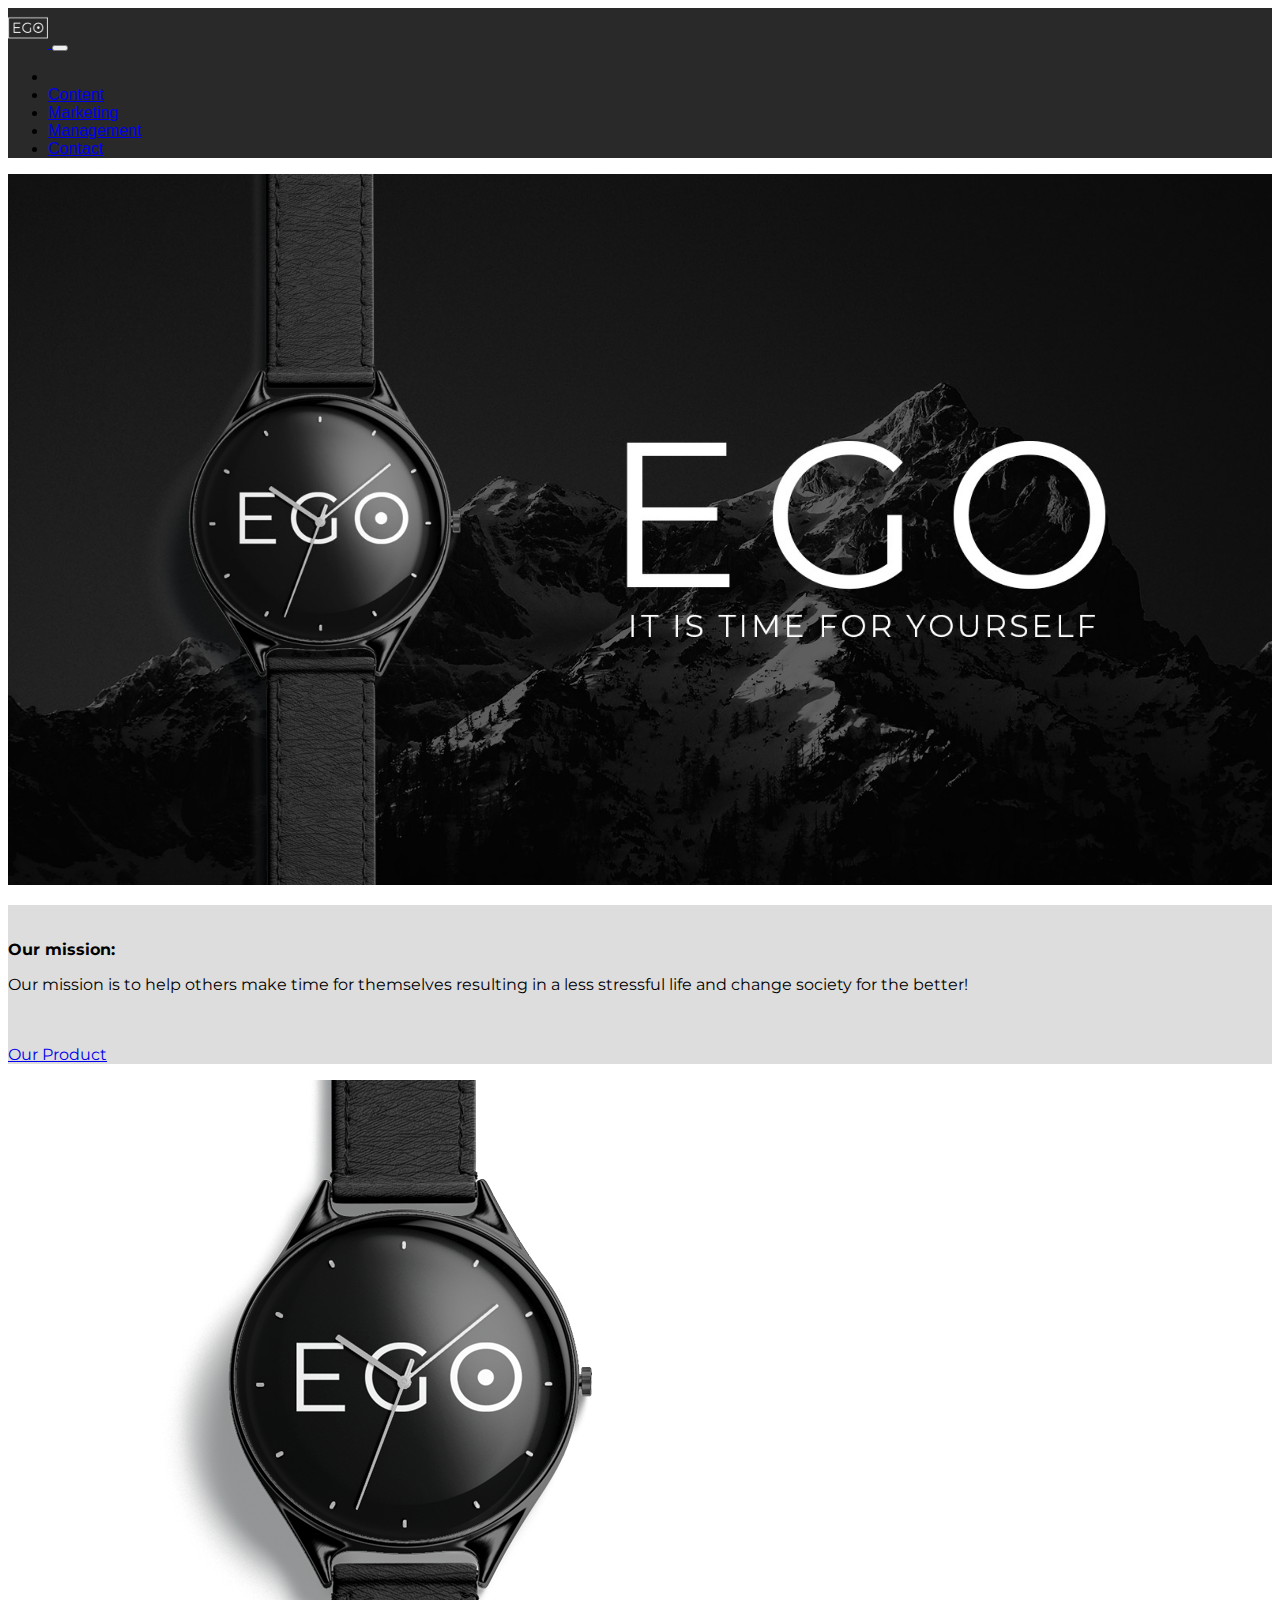
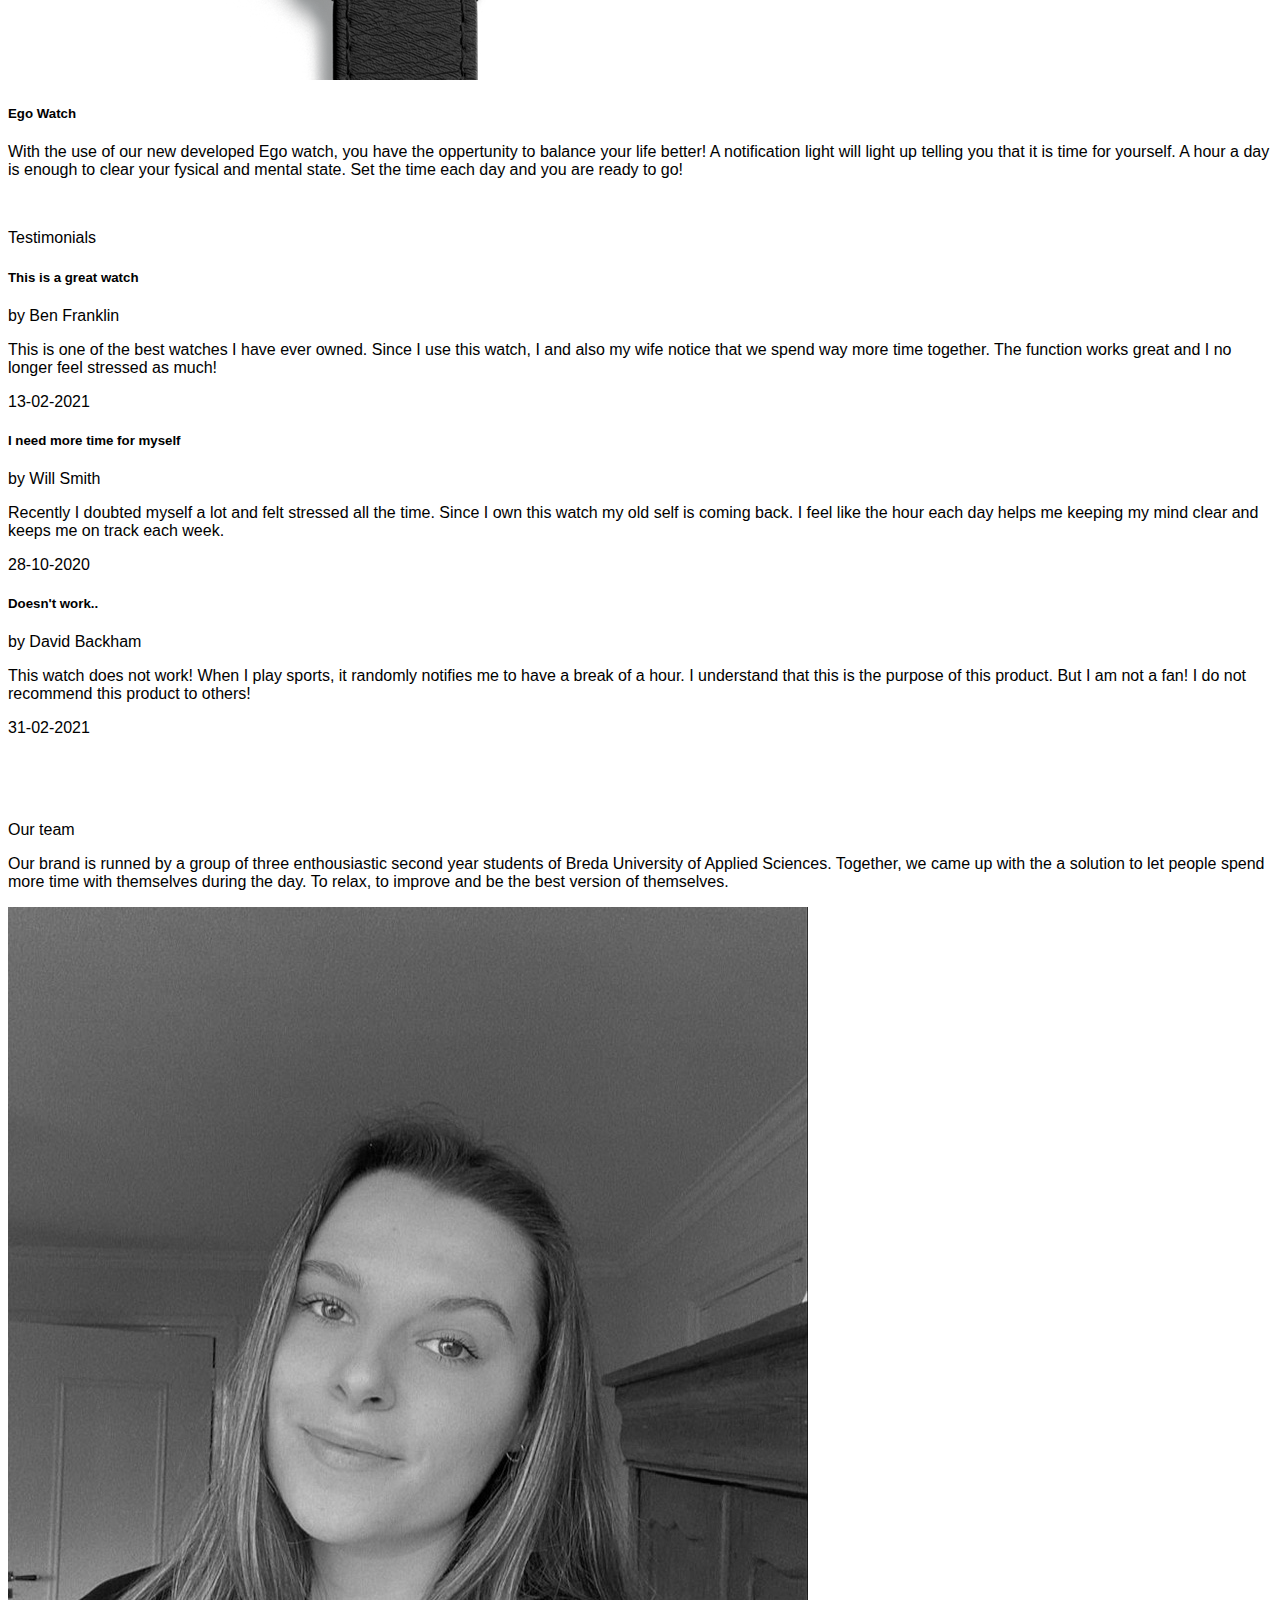
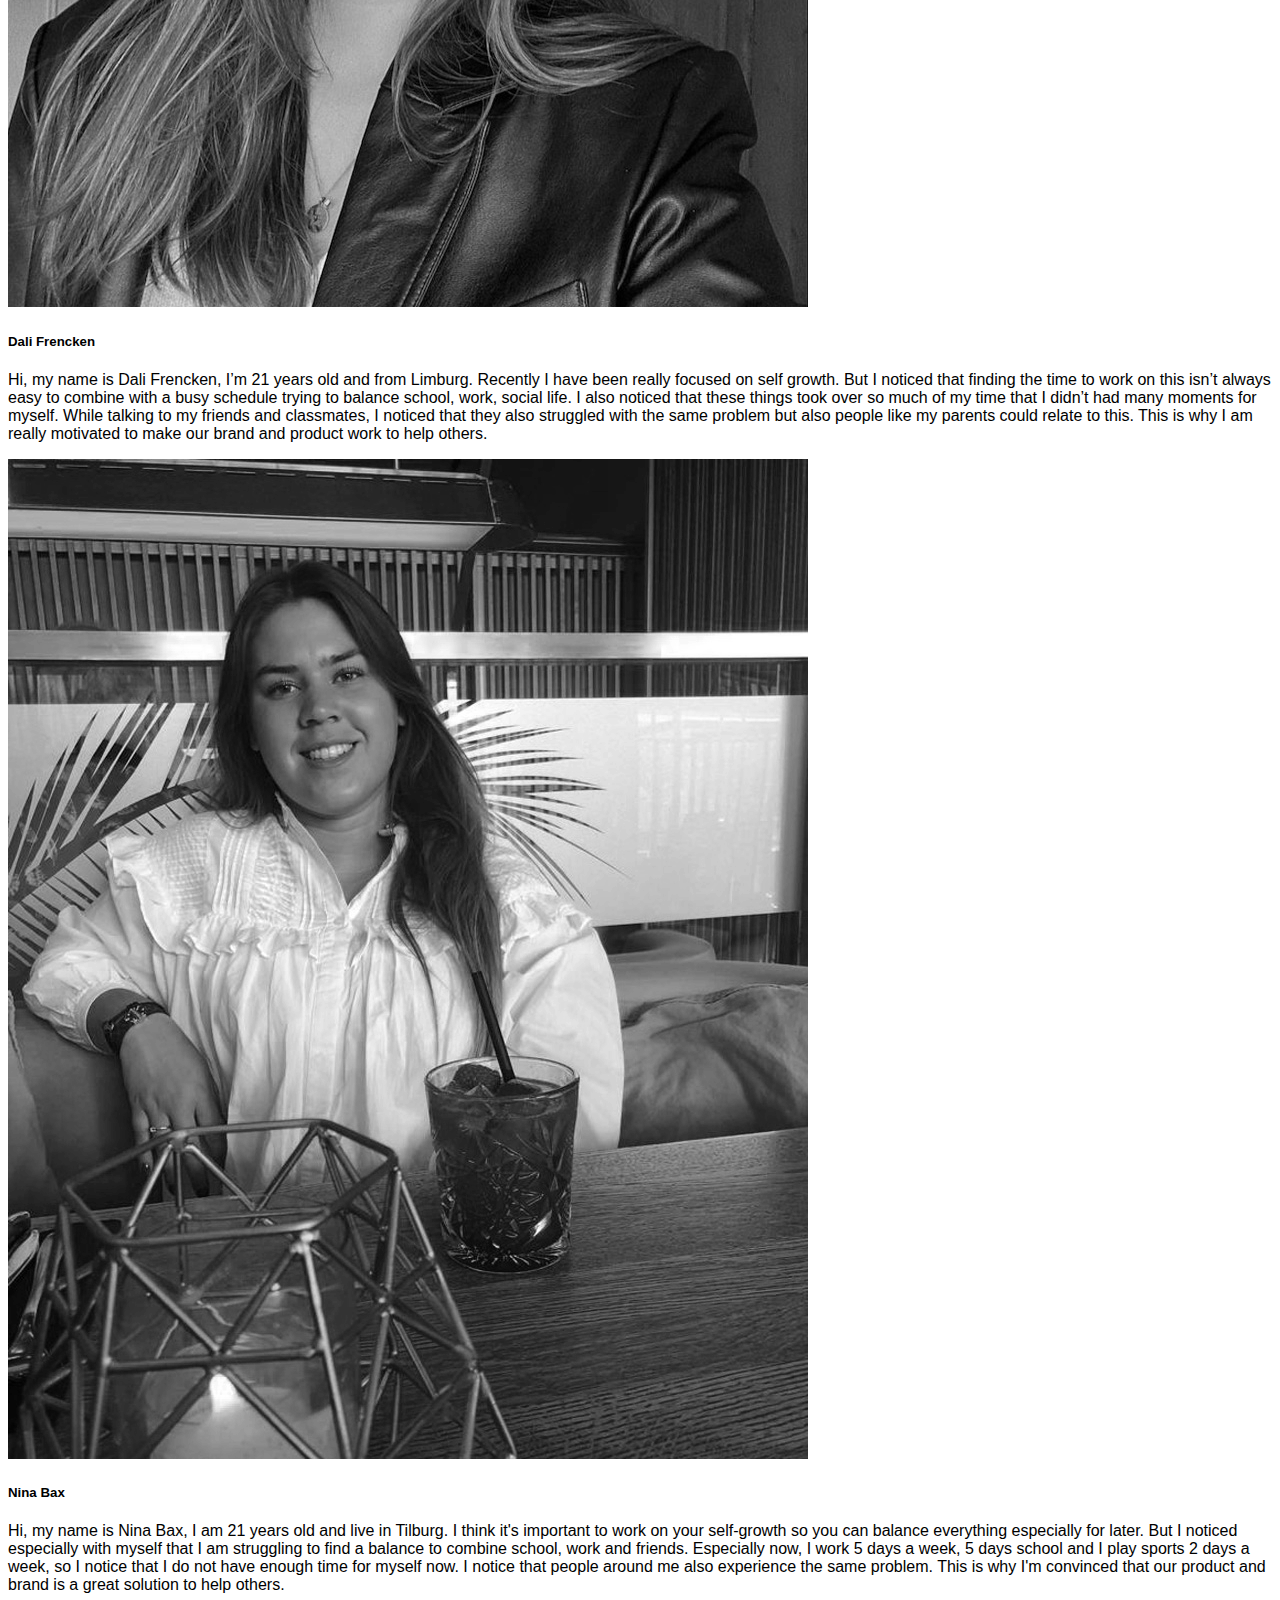
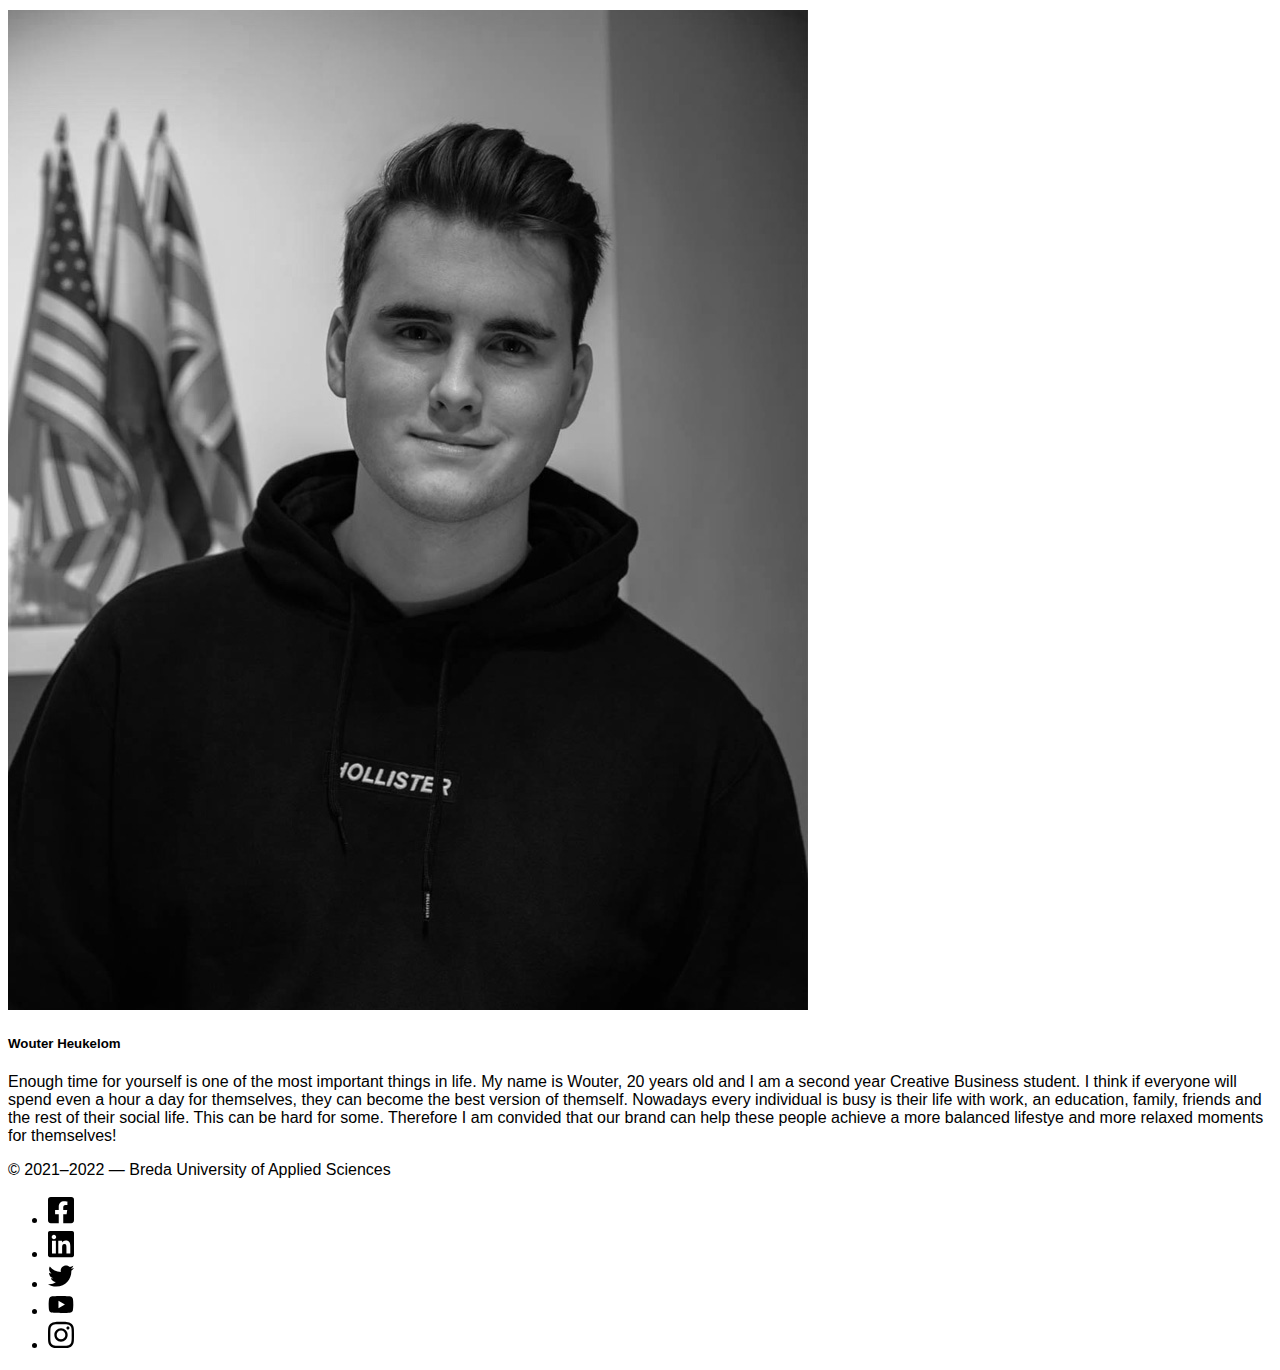
<file: index.html>
<!doctype html>
<html lang="en">
  <head>
    <meta charset="utf-8">
    <meta name="viewport" content="width=device-width, initial-scale=1">

    <!-- Bootstrap CSS -->
    <link href="https://cdn.jsdelivr.net/npm/bootstrap@5.1.1/dist/css/bootstrap.min.css" rel="stylesheet" integrity="sha384-F3w7mX95PdgyTmZZMECAngseQB83DfGTowi0iMjiWaeVhAn4FJkqJByhZMI3AhiU" crossorigin="anonymous">

    <!-- Own Styles -->
    <link rel="stylesheet" href="css/styles.css">

    <!-- Bootstrap Javascript -->
    <script src="https://cdn.jsdelivr.net/npm/bootstrap@5.1.1/dist/js/bootstrap.bundle.min.js" integrity="sha384-/bQdsTh/da6pkI1MST/rWKFNjaCP5gBSY4sEBT38Q/9RBh9AH40zEOg7Hlq2THRZ" crossorigin="anonymous"></script>

    <title>Bootstrap Base Template</title>
  </head>
  <body>

  <!-- Navigation bar, adapted from https://getbootstrap.com/docs/5.1/components/navbar/ -->
    <nav class="navbar navbar-expand-lg navbar-light">
      <div class="container-fluid">
        <a class="navbar-brand" href="#">
          <img src="images/logo-white.png" width="40" alt="Ego">
        </a>
        <button class="navbar-toggler" type="button" data-bs-toggle="collapse" data-bs-target="#navbarSupportedContent" aria-controls="navbarSupportedContent" aria-expanded="false" aria-label="Toggle navigation">
          <span class="navbar-toggler-icon"></span>
        </button>
        <div class="collapse navbar-collapse" id="navbarSupportedContent">
          <ul class="navbar-nav m-auto mb-2 mb-lg-0">
            <li class="nav-item"> </li>
            <li class="nav-item">
              <a class="nav-link text-white" href="content.html">Content</a>
            </li>
			  <li class="nav-item">
              <a class="nav-link text-white" href="Marketing.html">Marketing</a>
            </li>
			  <li class="nav-item">
              <a class="nav-link text-white" href="management.html">Management</a>
            </li>
			  <li class="nav-item">
              <a class="nav-link text-white" href="contact.html">Contact</a>
            </li>
            </ul>
        </div>
      </div>
    </nav>
    <!-- End of navigation bar -->



    <!-- Start of section adapted from https://getbootstrap.com/docs/5.1/examples/album/ -->
    <img src="images/banner.jpg" width="100%" alt="Ego">
	  <header class="py-2 py-md-4 py-lg-5 text-lg-end container-fluid bg-gradient">
      <div class="row">
		  <div class="col-md-8 col-lg-6 mx-auto">
            <p class="lead text-center">&nbsp;</p>
            <p class="lead text-center"><strong class="fw-bold">Our mission:&nbsp;</strong></p>
            <p class="lead text-center">Our mission is to help others make time for themselves resulting in a less stressful life and change society for the better!</p>
			  <p>&nbsp;</p>
<p class="lead text-center"></p>
<p>
<div>
		
		    </div>
        <a class="d-grid gap-2 col-6 mx-auto btn btn-secondary btn-lg bg-dark" href="#" role="button">Our Product</a>
        </p>
        </div>
      </div>
    </header>
    <!-- End of hero section -->

    <!-- A grid with cards
      Learn about grids at: https://getbootstrap.com/docs/5.1/layout/grid/
      Learn about cards at: https://getbootstrap.com/docs/5.1/components/card/
    -->
    <main class="container py-4">
      <div class="row g-3 justify-content-evenly">

        <!-- Card #1 -->
        <div class="col-sm-20 col-lg-20 col-xl-5">
          <div class="card shadow h-100">
            <img class="img-fluid" src="images/product.png" alt="Product">
            <div class="card w-100">
			  <div class="card-body">
              <h5 class="card-title text-center">Ego Watch</h5>
              <p class="card-text text-center">With the use of our new developed Ego watch, you have the oppertunity to balance your life better! A notification light will light up telling you that it is time for yourself. A hour a day is enough to clear your fysical and mental state. Set the time each day and you are ready to go! </p>
            </div>
			  </div>
            
          </div>
        </div>
    	   </div>
    </main>
    <!-- End of the grid with cards -->
	<p>&nbsp;</p>
	<p class="lead text-center fw-bold">Testimonials</p>
	   <main class="container py-4">
      <div class="row g-3 justify-content-evenly">

        <!-- Card #1 -->
        <div class="col-sm-6 col-lg-4 col-xl-3">
          <div class="card shadow h-100">
       <div class="card-body">
              <h5 class="card-title">This is a great watch</h5>
              <p class="card-text">by Ben Franklin</p>
              <p class="card-text">This is one of the best watches I have ever owned. Since I use this watch, I and also my wife notice that we spend way more time together. The function works great and I no longer feel stressed as much!</p>
<p class="card-text">13-02-2021</p>
       </div>
            </div>
        </div>

        <!-- Card #2 -->
        <div class="col-sm-6 col-lg-4 col-xl-3">
          <div class="card shadow h-100">
<div class="card-body">
         <h5 class="card-title">I need more time for myself</h5>
              <p class="card-text">by Will Smith</p>
              <p class="card-text">Recently I doubted myself a lot and felt stressed all the time. Since I own this watch my old self is coming back. I feel like the hour each day helps me keeping my mind clear and keeps me on track each week.</p>
<p class="card-text">28-10-2020&nbsp;</p>
<p class="card-text"></p>
          <p class="card-text"></p>
</div>
           </div>
        </div>

        <!-- Card #3 -->
        <div class="col-sm-6 col-lg-4 col-xl-3">
          <div class="card shadow h-100">
        <div class="card-body">
              <h5 class="card-title">Doesn't work..</h5>
              <p class="card-text">by David Backham</p>
              <p class="card-text">This watch does not work! When I play sports, it randomly notifies me to have a break of a hour. I understand that this is the purpose of this product. But I am not a fan! I do not recommend this product to others!</p>
<p class="card-text">31-02-2021</p>
        </div>
            </div>
        </div>
		   </div>
	</main>
<p>&nbsp;</p>
	<p>&nbsp;</p>
  <p class="lead text-center fw-bold">Our team</p>	
			  
		 <p class="text-center container py-4 col-6">Our brand is runned by a group of three enthousiastic second year students of Breda University of Applied Sciences. Together, we came up with the a solution to let people spend more time with themselves during the day. To relax, to improve and be the best version of themselves.</p>
		
		<!-- A grid with cards
      Learn about grids at: https://getbootstrap.com/docs/5.1/layout/grid/
      Learn about cards at: https://getbootstrap.com/docs/5.1/components/card/
    -->
    <main class="container py-4">
      <div class="row g-3 justify-content-evenly">

        <!-- Card #1 -->
        <div class="col-sm-6 col-lg-4 col-xl-3">
          <div class="card shadow h-100">
            <img class="img-fluid" src="images/Dali.png" alt="Dali">
            <div class="card-body">
              <h5 class="card-title">Dali Frencken</h5>
              <p class="card-text">Hi, my name is Dali Frencken, I’m 21 years old and from Limburg. Recently I have been really focused on self growth. But I noticed that finding the time to work on this isn’t always easy to combine with a busy schedule trying to balance school, work, social life. I also noticed that these things took over so much of my time that I didn’t had many moments for myself. While talking to my friends and classmates, I noticed that they also struggled with the same problem but also people like my parents could relate to this. This is why I am really motivated to make our brand and product work to help others.</p>
            </div>
          </div>
        </div>

        <!-- Card #2 -->
        <div class="col-sm-6 col-lg-4 col-xl-3">
          <div class="card shadow h-100">
            <img class="img-fluid" src="images/Nina.png" alt="Nina">
            <div class="card-body">
              <h5 class="card-title">Nina Bax</h5>
              <p class="card-text">Hi, my name is Nina Bax, I am 21 years old and live in Tilburg. I think it's important to work on your self-growth so you can balance everything especially for later. But I noticed especially with myself that I am struggling to find a balance to combine school, work and friends. Especially now, I work 5 days a week, 5 days school and  I play sports 2 days a week, so I notice that I do not have enough time for myself now. I notice that people around me also experience the same problem. This is why I'm convinced that our product and brand is a great solution to help others.</p>
            </div>
          </div>
        </div>

        <!-- Card #3 -->
        <div class="col-sm-6 col-lg-4 col-xl-3">
          <div class="card shadow h-100">
            <img class="img-fluid" src="images/Wouter.png" alt="Wouter">
            <div class="card-body">
              <h5 class="card-title">Wouter Heukelom</h5>
              <p class="card-text">Enough time for yourself is one of the most important things in life. My name is Wouter, 20 years old and I am a second year Creative Business student. I think if everyone will spend even a hour a day for themselves, they can become the best version of themself. Nowadays every individual is busy is their life with work, an education, family, friends and the rest of their social life. This can be hard for some. Therefore I am convided that our brand can help these people achieve a more balanced lifestye and more relaxed moments for themselves!</p>
            </div>
          </div>
        </div>

                <!-- That was the last card -->
		
	   </div>
    </main>
    <!-- A footer with socials -->
    <footer class="shadow-lg mt-5 py-4 bg-body">
      <div class="container d-flex justify-content-between align-items-center">
        <p>
          © 2021–2022 — Breda University of Applied Sciences
        </p>
        <ul class="list-unstyled d-flex align-items-center opacity-75">
          <li>
            <a href="https://www.facebook.com/bredauniversityas" target="_blank">
              <img class="m-2" src="images/facebook.svg" alt="Follow us on" width="26">
            </a>
          </li>
          <li>
            <a href="https://www.linkedin.com/school/bredauniversityas/" target="_blank">
              <img class="m-2" src="images/linkedin.svg" alt="Follow us on LinkedIn" width="26">
            </a>
          </li>
          <li>
            <a href="https://twitter.com/bredauas" target="_blank">
              <img class="m-2" src="images/twitter.svg" alt="Follow us on Twitter" width="26">
            </a>
          </li>
          <li>
            <a href="https://www.youtube.com/BredaUniversityofAppliedSciences" target="_blank">
              <img class="m-2" src="images/youtube.svg" alt="Follow us on YouTube" width="26">
            </a>
          </li>
          <li>
            <a href="https://www.instagram.com/bredauniversityas/" target="_blank">
              <img class="m-2" src="images/instagram.svg" alt="Follow us on Instagram" width="26">
            </a>
          </li>
        </ul>
      </div>
		
  </footer>
		  
    <!-- End of the grid -->
		
  </body>
</html>
</file>
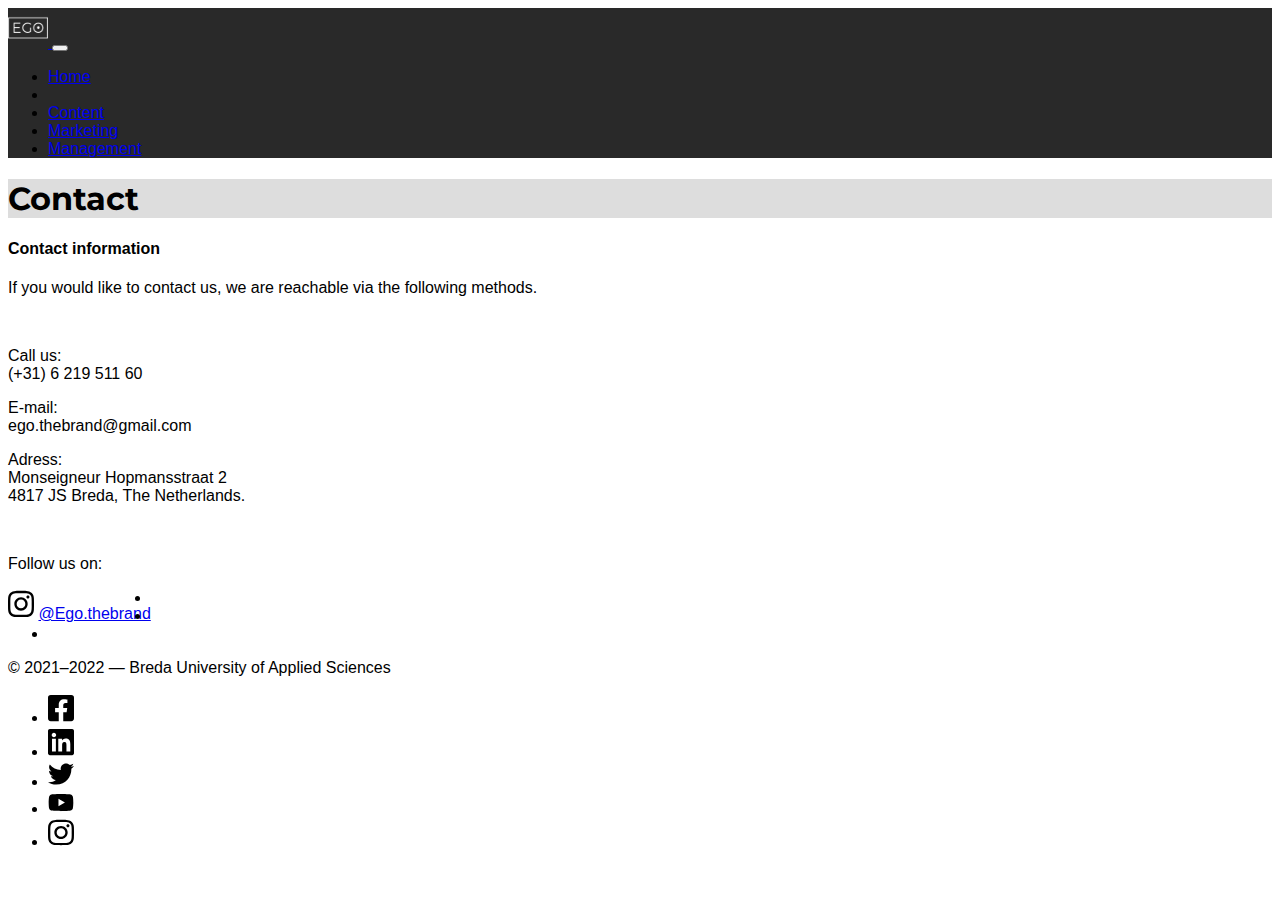
<file: contact.html>
<!doctype html>
<html lang="en">
  <head>
    <meta charset="utf-8">
    <meta name="viewport" content="width=device-width, initial-scale=1">

    <!-- Bootstrap CSS -->
    <link href="https://cdn.jsdelivr.net/npm/bootstrap@5.1.1/dist/css/bootstrap.min.css" rel="stylesheet" integrity="sha384-F3w7mX95PdgyTmZZMECAngseQB83DfGTowi0iMjiWaeVhAn4FJkqJByhZMI3AhiU" crossorigin="anonymous">

    <!-- Own Styles -->
    <link rel="stylesheet" href="css/styles.css">

    <!-- Bootstrap Javascript -->
    <script src="https://cdn.jsdelivr.net/npm/bootstrap@5.1.1/dist/js/bootstrap.bundle.min.js" integrity="sha384-/bQdsTh/da6pkI1MST/rWKFNjaCP5gBSY4sEBT38Q/9RBh9AH40zEOg7Hlq2THRZ" crossorigin="anonymous"></script>

    <title>Bootstrap Base Template | Corporate Information</title>
  </head>
  <body>

    <!-- Navigation bar, adapted from https://getbootstrap.com/docs/5.1/components/navbar/ -->
    <nav class="navbar navbar-expand-lg navbar-light">
      <div class="container-fluid">
        <a class="navbar-brand" href="#">
          <img src="images/logo-white.png" width="40" alt="Ego">
        </a>
        <button class="navbar-toggler" type="button" data-bs-toggle="collapse" data-bs-target="#navbarSupportedContent" aria-controls="navbarSupportedContent" aria-expanded="false" aria-label="Toggle navigation">
          <span class="navbar-toggler-icon"></span>
        </button>
        <div class="collapse navbar-collapse" id="navbarSupportedContent">
			<ul class="navbar-nav m-auto mb-2 mb-lg-0">
            <li class="nav-item">
              <a class="nav-link text-white" aria-current="page" href="index.html">Home</a>
            </li>
			<ul class="navbar-nav m-auto mb-2 mb-lg-0">
				</ul>
            <li class="nav-item"> </li>
            <li class="nav-item">
              <a class="nav-link text-white" href="content.html">Content</a>
            </li>
			  <li class="nav-item">
              <a class="nav-link text-white" href="Marketing.html">Marketing</a>
            </li>
			  <li class="nav-item">
              <a class="nav-link text-white" href="management.html">Management</a>
            </li>
            </ul>
        </div>
      </div>
    </nav>
    <!-- End of navigation bar -->

    <header class="py-2 py-md-4 py-lg-5 text-center container-fluid bg-gradient text-black">
      <h1 class="fw-dark">Contact</h1>
    </header>

    <main class="container py-4">
      <h4>Contact information</h4>
		<p>If you would like to contact us, we are reachable via the following methods.</p>
        <p>&nbsp;</p>
        <p> Call us:<br>
       	(+31) 6  219 511 60</p>
		
      <p>E-mail:<br>
        ego.thebrand@gmail.com</p>
		
      <p>Adress:<br>
        Monseigneur Hopmansstraat 2<br>
      	4817 JS Breda, The Netherlands.</p>
	<p>&nbsp;</p>
		
	  <p>Follow us on:</p>
	<div style="float: left">
	    <img class="m-2" src="images/instagram.svg" alt="Follow us on Instagram" width="26">
    	  <a href="http://www.instagram.com/ego.thebrand/">@Ego.thebrand</a>
    </div>

<ul class="list-unstyled d-flex flex-wrap justify-content-center align-items-center">
    <li class="m-2">
      <a href="#"><!-- Please make a link to your socials instead -->
      </a>
    </li>
    <li class="m-2">
      <a href="#"><!-- Please make a link to your socials instead -->
      </a>
    </li>
    <li class="m-2">
      <a href="#"><!-- Please make a link to your socials instead -->
      </a>
    </li>
    </ul>
    </main>

    <!-- A footer with socials -->
    <footer class="sticky-bottom shadow-lg mt-5 py-4 bg-body">
      <div class="container d-flex justify-content-between align-items-center">
        <p>
          © 2021–2022 — Breda University of Applied Sciences
        </p>
        <ul class="list-unstyled d-flex align-items-center opacity-75">
          <li>
            <a href="https://www.facebook.com/bredauniversityas" target="_blank">
              <img class="m-2" src="images/facebook.svg" alt="Follow us on" width="26">
            </a>
          </li>
          <li>
            <a href="https://www.linkedin.com/school/bredauniversityas/" target="_blank">
              <img class="m-2" src="images/linkedin.svg" alt="Follow us on LinkedIn" width="26">
            </a>
          </li>
          <li>
            <a href="https://twitter.com/bredauas" target="_blank">
              <img class="m-2" src="images/twitter.svg" alt="Follow us on Twitter" width="26">
            </a>
          </li>
          <li>
            <a href="https://www.youtube.com/BredaUniversityofAppliedSciences" target="_blank">
              <img class="m-2" src="images/youtube.svg" alt="Follow us on YouTube" width="26">
            </a>
          </li>
          <li>
            <a href="https://www.instagram.com/bredauniversityas/" target="_blank">
              <img class="m-2" src="images/instagram.svg" alt="Follow us on Instagram" width="26">
            </a>
          </li>
        </ul>
      </div>
    </footer>
    <!-- End of the grid -->

  </body>
</html>
</file>
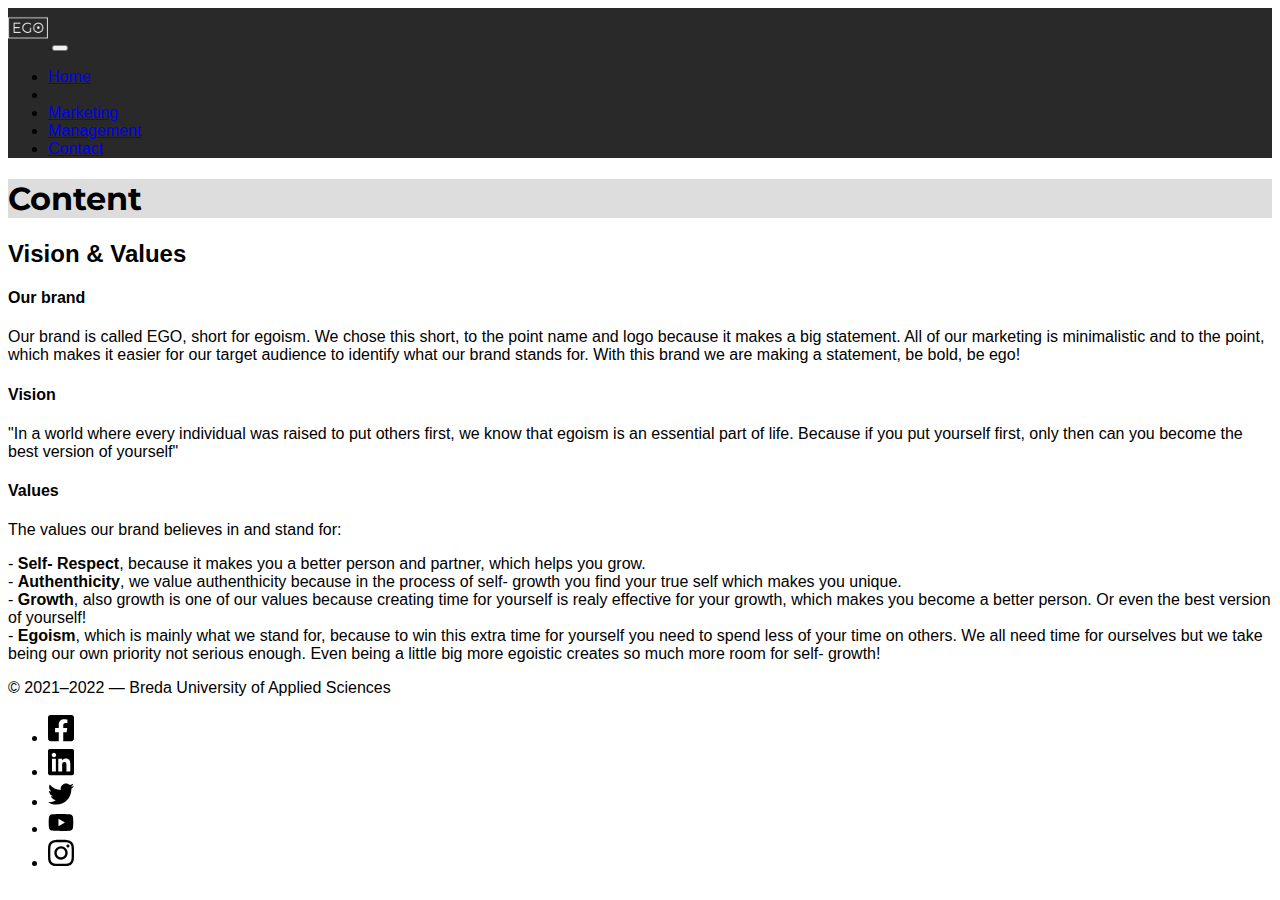
<file: content.html>
<!doctype html>
<html lang="en">
  <head>
    <meta charset="utf-8">
    <meta name="viewport" content="width=device-width, initial-scale=1">

    <!-- Bootstrap CSS -->
    <link href="https://cdn.jsdelivr.net/npm/bootstrap@5.1.1/dist/css/bootstrap.min.css" rel="stylesheet" integrity="sha384-F3w7mX95PdgyTmZZMECAngseQB83DfGTowi0iMjiWaeVhAn4FJkqJByhZMI3AhiU" crossorigin="anonymous">

    <!-- Own Styles -->
    <link rel="stylesheet" href="css/styles.css">

    <!-- Bootstrap Javascript -->
    <script src="https://cdn.jsdelivr.net/npm/bootstrap@5.1.1/dist/js/bootstrap.bundle.min.js" integrity="sha384-/bQdsTh/da6pkI1MST/rWKFNjaCP5gBSY4sEBT38Q/9RBh9AH40zEOg7Hlq2THRZ" crossorigin="anonymous"></script>

    <title>Bootstrap Base Template | Corporate Information</title>
  </head>
  <body>

    <!-- Navigation bar, adapted from https://getbootstrap.com/docs/5.1/components/navbar/ -->
    <nav class="navbar navbar-expand-lg navbar-light">
      <div class="container-fluid">
        <a class="navbar-brand" href="#">
          <img src="images/logo-white.png" width="40" alt="Ego">
        </a>
        <button class="navbar-toggler" type="button" data-bs-toggle="collapse" data-bs-target="#navbarSupportedContent" aria-controls="navbarSupportedContent" aria-expanded="false" aria-label="Toggle navigation">
          <span class="navbar-toggler-icon"></span>
        </button>
        <div class="collapse navbar-collapse" id="navbarSupportedContent">
			<ul class="navbar-nav m-auto mb-2 mb-lg-0">
            <li class="nav-item">
              <a class="nav-link text-white" aria-current="page" href="index.html">Home</a>
            </li>
			<ul class="navbar-nav m-auto mb-2 mb-lg-0">
				</ul>
            <li class="nav-item"> </li>
            
			  <li class="nav-item">
              <a class="nav-link text-white" href="Marketing.html">Marketing</a>
            </li>
			  <li class="nav-item">
              <a class="nav-link text-white" href="management.html">Management</a>
            </li>
            <li class="nav-item">
              <a class="nav-link text-white" href="contact.html">Contact</a>
            </li>
			</ul>
        </div>
      </div>
    </nav>
    <!-- End of navigation bar -->

    <header class="py-2 py-md-4 py-lg-5 text-center container-fluid bg-gradient text-black">
      <h1 class="fw-dark">Content</h1>
    </header>

    <main class="container py-4">
      <h2>Vision &amp; Values</h2>
      <h4 class="mt-4">Our brand</h4>
      <p>Our brand is called EGO, short for egoism. We chose this short, to the point name and logo because it makes a big statement. All of our marketing  is minimalistic and to the point, which makes it easier for our target audience to identify what our brand stands for. With this brand we are making a statement, be bold, be ego!</p>
      
      <h4 class="mt-4">Vision</h4>
      <p>"In a world where every individual was raised to put others first, we know that egoism is an essential part of life. Because if you put yourself first, only then can you become the best version of yourself"</p>
		
      <h4 class="mt-4">Values</h4>
      <p>The values our brand believes in and stand for:</p>
      <p>- <strong>Self- Respect</strong>, because it makes you a better person and partner, which helps you grow.<br>
- <strong>Authenthicity</strong>, we value authenthicity because in the process of self- growth you find your true self which makes you unique.<br>
- <strong>Growth</strong>, also growth is one of our values because creating time for yourself is realy effective for your growth, which makes you become a better person. Or even the best version of yourself! <br>
- <strong>Egoism</strong>, which is mainly what we stand for, because to win this extra time for yourself you need to spend less of your time on others. We all need time for ourselves but we take being our own priority not serious enough. Even being a little big more egoistic creates so much more room for self- growth!</p>
    </main>

    <!-- A footer with socials -->
    <footer class="sticky-bottom shadow-lg mt-5 py-4 bg-body">
      <div class="container d-flex justify-content-between align-items-center">
        <p>
          © 2021–2022 — Breda University of Applied Sciences
        </p>
        <ul class="list-unstyled d-flex align-items-center opacity-75">
          <li>
            <a href="https://www.facebook.com/bredauniversityas" target="_blank">
              <img class="m-2" src="images/facebook.svg" alt="Follow us on" width="26">
            </a>
          </li>
          <li>
            <a href="https://www.linkedin.com/school/bredauniversityas/" target="_blank">
              <img class="m-2" src="images/linkedin.svg" alt="Follow us on LinkedIn" width="26">
            </a>
          </li>
          <li>
            <a href="https://twitter.com/bredauas" target="_blank">
              <img class="m-2" src="images/twitter.svg" alt="Follow us on Twitter" width="26">
            </a>
          </li>
          <li>
            <a href="https://www.youtube.com/BredaUniversityofAppliedSciences" target="_blank">
              <img class="m-2" src="images/youtube.svg" alt="Follow us on YouTube" width="26">
            </a>
          </li>
          <li>
            <a href="https://www.instagram.com/bredauniversityas/" target="_blank">
              <img class="m-2" src="images/instagram.svg" alt="Follow us on Instagram" width="26">
            </a>
          </li>
        </ul>
      </div>
    </footer>
    <!-- End of the grid -->

  </body>
</html>
</file>
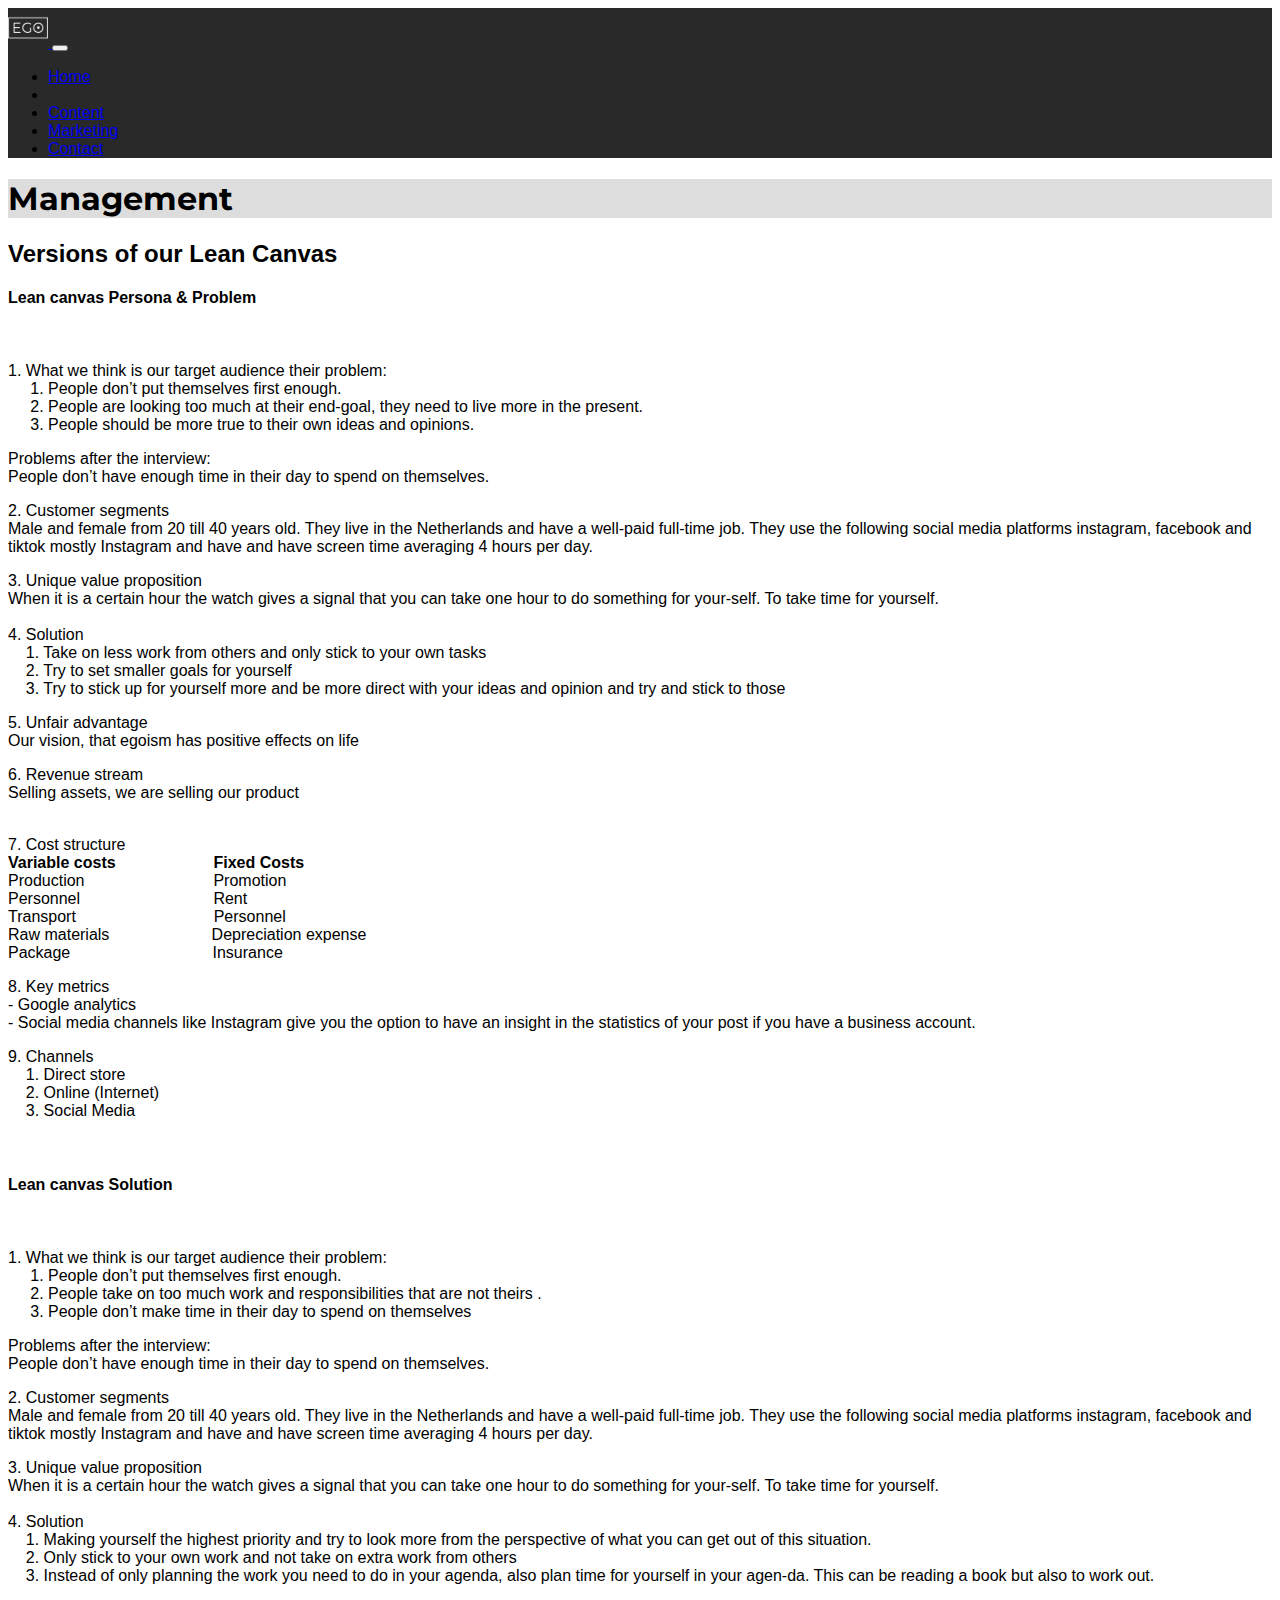
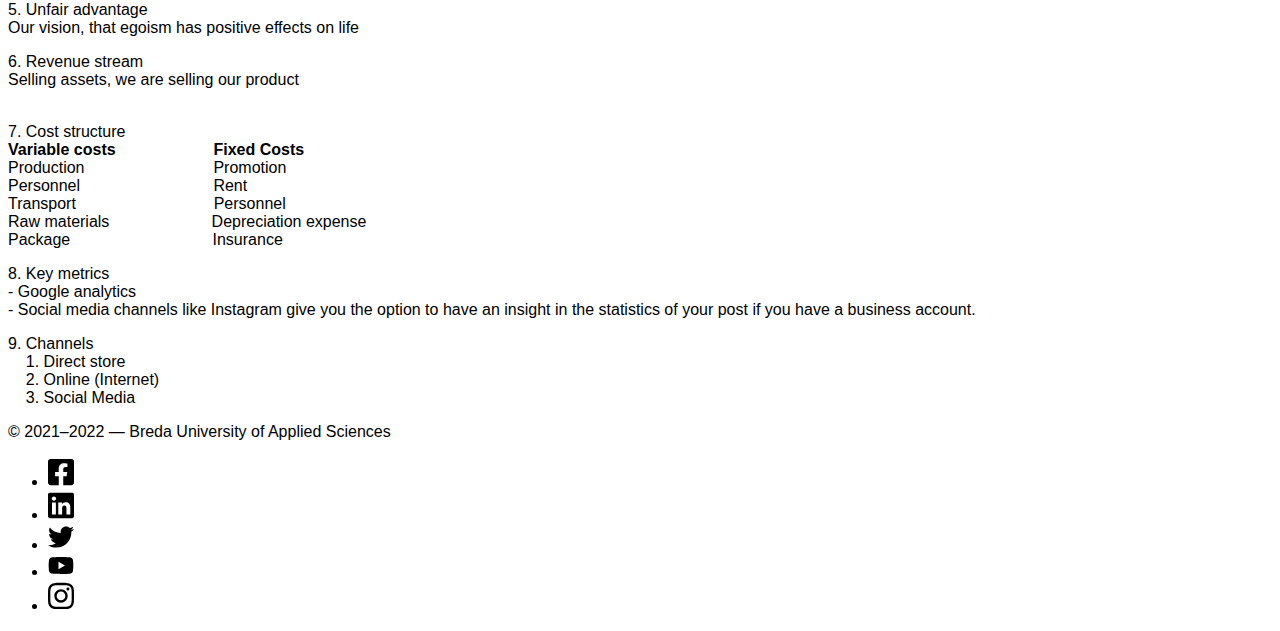
<file: management.html>
<!doctype html>
<html lang="en">
  <head>
    <meta charset="utf-8">
    <meta name="viewport" content="width=device-width, initial-scale=1">

    <!-- Bootstrap CSS -->
    <link href="https://cdn.jsdelivr.net/npm/bootstrap@5.1.1/dist/css/bootstrap.min.css" rel="stylesheet" integrity="sha384-F3w7mX95PdgyTmZZMECAngseQB83DfGTowi0iMjiWaeVhAn4FJkqJByhZMI3AhiU" crossorigin="anonymous">

    <!-- Own Styles -->
    <link rel="stylesheet" href="css/styles.css">

    <!-- Bootstrap Javascript -->
    <script src="https://cdn.jsdelivr.net/npm/bootstrap@5.1.1/dist/js/bootstrap.bundle.min.js" integrity="sha384-/bQdsTh/da6pkI1MST/rWKFNjaCP5gBSY4sEBT38Q/9RBh9AH40zEOg7Hlq2THRZ" crossorigin="anonymous"></script>

    <title>Bootstrap Base Template | Corporate Information</title>
  </head>
  <body>

    <!-- Navigation bar, adapted from https://getbootstrap.com/docs/5.1/components/navbar/ -->
     <nav class="navbar navbar-expand-lg navbar-light">
      <div class="container-fluid">
        <a class="navbar-brand" href="#">
          <img src="images/logo-white.png" width="40" alt="Ego">
        </a>
        <button class="navbar-toggler" type="button" data-bs-toggle="collapse" data-bs-target="#navbarSupportedContent" aria-controls="navbarSupportedContent" aria-expanded="false" aria-label="Toggle navigation">
          <span class="navbar-toggler-icon"></span>
        </button>
        <div class="collapse navbar-collapse" id="navbarSupportedContent">
			<ul class="navbar-nav m-auto mb-2 mb-lg-0">
            <li class="nav-item">
              <a class="nav-link text-white" aria-current="page" href="index.html">Home</a>
            </li>
			<ul class="navbar-nav m-auto mb-2 mb-lg-0">
				</ul>
            <li class="nav-item"> </li>
            
			  <li class="nav-item">
              <a class="nav-link text-white" href="content.html">Content</a>
            </li>
			  <li class="nav-item">
              <a class="nav-link text-white" href="Marketing.html">Marketing</a>
            </li>
			<li class="nav-item">
              <a class="nav-link text-white" href="contact.html">Contact</a>
            </li>
            </ul>
        </div>
      </div>
    </nav>
    <!-- End of navigation bar -->

    <header class="py-2 py-md-4 py-lg-5 text-center container-fluid bg-gradient text-black">
      <h1 class="fw-dark">Management</h1>
    </header>

    <main class="container py-4">
      <h2>Versions of our Lean Canvas</h2>
      <h4 class="mt-4">Lean canvas Persona &amp; Problem</h4>
      <br>
      <p>1.	What we think is our target audience their problem:<br>
      &nbsp; &nbsp; &nbsp;1. People don’t put themselves first enough. <br>
      &nbsp; &nbsp; &nbsp;2. People are looking too much at their end-goal, they need to live more in the present.<br>
		&nbsp; &nbsp; &nbsp;3. People should be more true to their own ideas and opinions.</p>
      <p>Problems after the interview: <br>
        People don’t have enough time in their day to spend on themselves.</p>
      <p>2.	Customer segments <br>
        Male and female from 20 till 40 years old. They live in the Netherlands and have a well-paid full-time job. They use the following social media platforms instagram, facebook and tiktok mostly Instagram and have and have screen time averaging 4 hours per day.</p>
      <p>3.	Unique value proposition <br>
        When it is a certain hour the watch gives a signal that you can take one hour to do something for your-self. To take time for yourself. <br>
  <br>
        4.	Solution <br>
        &nbsp; &nbsp; 1. Take on less work from others and only stick to your own tasks <br>
        &nbsp; &nbsp; 2. Try to set smaller goals for yourself <br>
        &nbsp; &nbsp; 3. Try to stick up for yourself more and be more direct with your ideas and opinion and try and stick to those</p>
      <p>5.	Unfair advantage <br>
Our vision, that egoism has positive effects on life</p>
      <p>6.	Revenue stream <br>
        Selling assets, we are selling our product <br>
  <br>
      </p>
      <p> 7.	Cost structure <br>
        <strong> Variable costs</strong>&nbsp; &nbsp; &nbsp; &nbsp; &nbsp; &nbsp; &nbsp; &nbsp; &nbsp; &nbsp; &nbsp; <strong>Fixed Costs</strong><br>
Production&nbsp; &nbsp; &nbsp; &nbsp; &nbsp; &nbsp; &nbsp; &nbsp; &nbsp; &nbsp; &nbsp; &nbsp; &nbsp; &nbsp; &nbsp;Promotion <br>
         Personnel&nbsp; &nbsp; &nbsp; &nbsp; &nbsp; &nbsp; &nbsp; &nbsp; &nbsp; &nbsp; &nbsp; &nbsp; &nbsp; &nbsp; &nbsp; Rent <br>
         Transport&nbsp; &nbsp; &nbsp; &nbsp; &nbsp; &nbsp; &nbsp; &nbsp; &nbsp; &nbsp; &nbsp; &nbsp; &nbsp; &nbsp; &nbsp; &nbsp;Personnel <br>
         Raw materials&nbsp; &nbsp; &nbsp; &nbsp; &nbsp; &nbsp; &nbsp; &nbsp; &nbsp; &nbsp; &nbsp; &nbsp;Depreciation expense <br>
      Package&nbsp; &nbsp; &nbsp; &nbsp; &nbsp; &nbsp; &nbsp; &nbsp; &nbsp; &nbsp; &nbsp; &nbsp; &nbsp; &nbsp; &nbsp; &nbsp; Insurance&nbsp; &nbsp; &nbsp; &nbsp; &nbsp; &nbsp; &nbsp; &nbsp; &nbsp; &nbsp; &nbsp; &nbsp; &nbsp; &nbsp; &nbsp; &nbsp; &nbsp; </p>
      <p>8.	Key metrics <br>
        - Google analytics <br>
        - Social media channels like Instagram give you the option to have an insight in the statistics of your post if you have a business account.</p>
      <p>9. 	Channels <br>
&nbsp; &nbsp; 1. Direct store <br>
&nbsp; &nbsp; 2. Online (Internet) <br>
&nbsp; &nbsp; 3. Social Media</p>

	  <p>&nbsp;</p>
   <h4 class="mt-4">Lean canvas Solution</h4>
   <p>&nbsp;</p>
		<p>1.	What we think is our target audience their problem:<br>
      &nbsp; &nbsp; &nbsp;1. People don’t put themselves first enough. <br>
      &nbsp; &nbsp; &nbsp;2. People take on too much work and responsibilities that are not theirs .<br>
		&nbsp; &nbsp; &nbsp;3. People don’t make time in their day to spend on themselves</p>
      <p>Problems after the interview: <br>
        People don’t have enough time in their day to spend on themselves.</p>
      <p>2.	Customer segments <br>
        Male and female from 20 till 40 years old. They live in the Netherlands and have a well-paid full-time job. They use the following social media platforms instagram, facebook and tiktok mostly Instagram and have and have screen time averaging 4 hours per day.</p>
      <p>3.	Unique value proposition <br>
        When it is a certain hour the watch gives a signal that you can take one hour to do something for your-self. To take time for yourself. <br>
  <br>
        4.	Solution <br>
        &nbsp; &nbsp; 1. Making yourself the highest priority and try to look more from the perspective of what you can get out of this situation. <br>
        &nbsp; &nbsp; 2. Only stick to your own work and not take on extra work from others <br>
        &nbsp; &nbsp; 3. Instead of only planning the work you need to do in your agenda, also plan time for yourself in your agen-da. This can be reading a book but also to work out.</p>
      <p>5.	Unfair advantage <br>
Our vision, that egoism has positive effects on life</p>
      <p>6.	Revenue stream <br>
        Selling assets, we are selling our product <br>
  <br>
      </p>
      <p> 7.	Cost structure <br>
        <strong> Variable costs</strong>&nbsp; &nbsp; &nbsp; &nbsp; &nbsp; &nbsp; &nbsp; &nbsp; &nbsp; &nbsp; &nbsp; <strong>Fixed Costs</strong><br>
Production&nbsp; &nbsp; &nbsp; &nbsp; &nbsp; &nbsp; &nbsp; &nbsp; &nbsp; &nbsp; &nbsp; &nbsp; &nbsp; &nbsp; &nbsp;Promotion <br>
         Personnel&nbsp; &nbsp; &nbsp; &nbsp; &nbsp; &nbsp; &nbsp; &nbsp; &nbsp; &nbsp; &nbsp; &nbsp; &nbsp; &nbsp; &nbsp; Rent <br>
         Transport&nbsp; &nbsp; &nbsp; &nbsp; &nbsp; &nbsp; &nbsp; &nbsp; &nbsp; &nbsp; &nbsp; &nbsp; &nbsp; &nbsp; &nbsp; &nbsp;Personnel <br>
         Raw materials&nbsp; &nbsp; &nbsp; &nbsp; &nbsp; &nbsp; &nbsp; &nbsp; &nbsp; &nbsp; &nbsp; &nbsp;Depreciation expense <br>
      Package&nbsp; &nbsp; &nbsp; &nbsp; &nbsp; &nbsp; &nbsp; &nbsp; &nbsp; &nbsp; &nbsp; &nbsp; &nbsp; &nbsp; &nbsp; &nbsp; Insurance&nbsp; &nbsp; &nbsp; &nbsp; &nbsp; &nbsp; &nbsp; &nbsp; &nbsp; &nbsp; &nbsp; &nbsp; &nbsp; &nbsp; &nbsp; &nbsp; &nbsp; </p>
      <p>8.	Key metrics <br>
        - Google analytics <br>
        - Social media channels like Instagram give you the option to have an insight in the statistics of your post if you have a business account.</p>
      <p>9. 	Channels <br>
&nbsp; &nbsp; 1. Direct store <br>
&nbsp; &nbsp; 2. Online (Internet) <br>
&nbsp; &nbsp; 3. Social Media</p>
	  
	  
	  
	  
	  
	  
	  </main>

    <!-- A footer with socials -->
    <footer class="sticky-bottom shadow-lg mt-5 py-4 bg-body">
      <div class="container d-flex justify-content-between align-items-center">
        <p>
          © 2021–2022 — Breda University of Applied Sciences
        </p>
        <ul class="list-unstyled d-flex align-items-center opacity-75">
          <li>
            <a href="https://www.facebook.com/bredauniversityas" target="_blank">
              <img class="m-2" src="images/facebook.svg" alt="Follow us on" width="26">
            </a>
          </li>
          <li>
            <a href="https://www.linkedin.com/school/bredauniversityas/" target="_blank">
              <img class="m-2" src="images/linkedin.svg" alt="Follow us on LinkedIn" width="26">
            </a>
          </li>
          <li>
            <a href="https://twitter.com/bredauas" target="_blank">
              <img class="m-2" src="images/twitter.svg" alt="Follow us on Twitter" width="26">
            </a>
          </li>
          <li>
            <a href="https://www.youtube.com/BredaUniversityofAppliedSciences" target="_blank">
              <img class="m-2" src="images/youtube.svg" alt="Follow us on YouTube" width="26">
            </a>
          </li>
          <li>
            <a href="https://www.instagram.com/bredauniversityas/" target="_blank">
              <img class="m-2" src="images/instagram.svg" alt="Follow us on Instagram" width="26">
            </a>
          </li>
        </ul>
      </div>
    </footer>
    <!-- End of the grid -->

  </body>
</html>
</file>
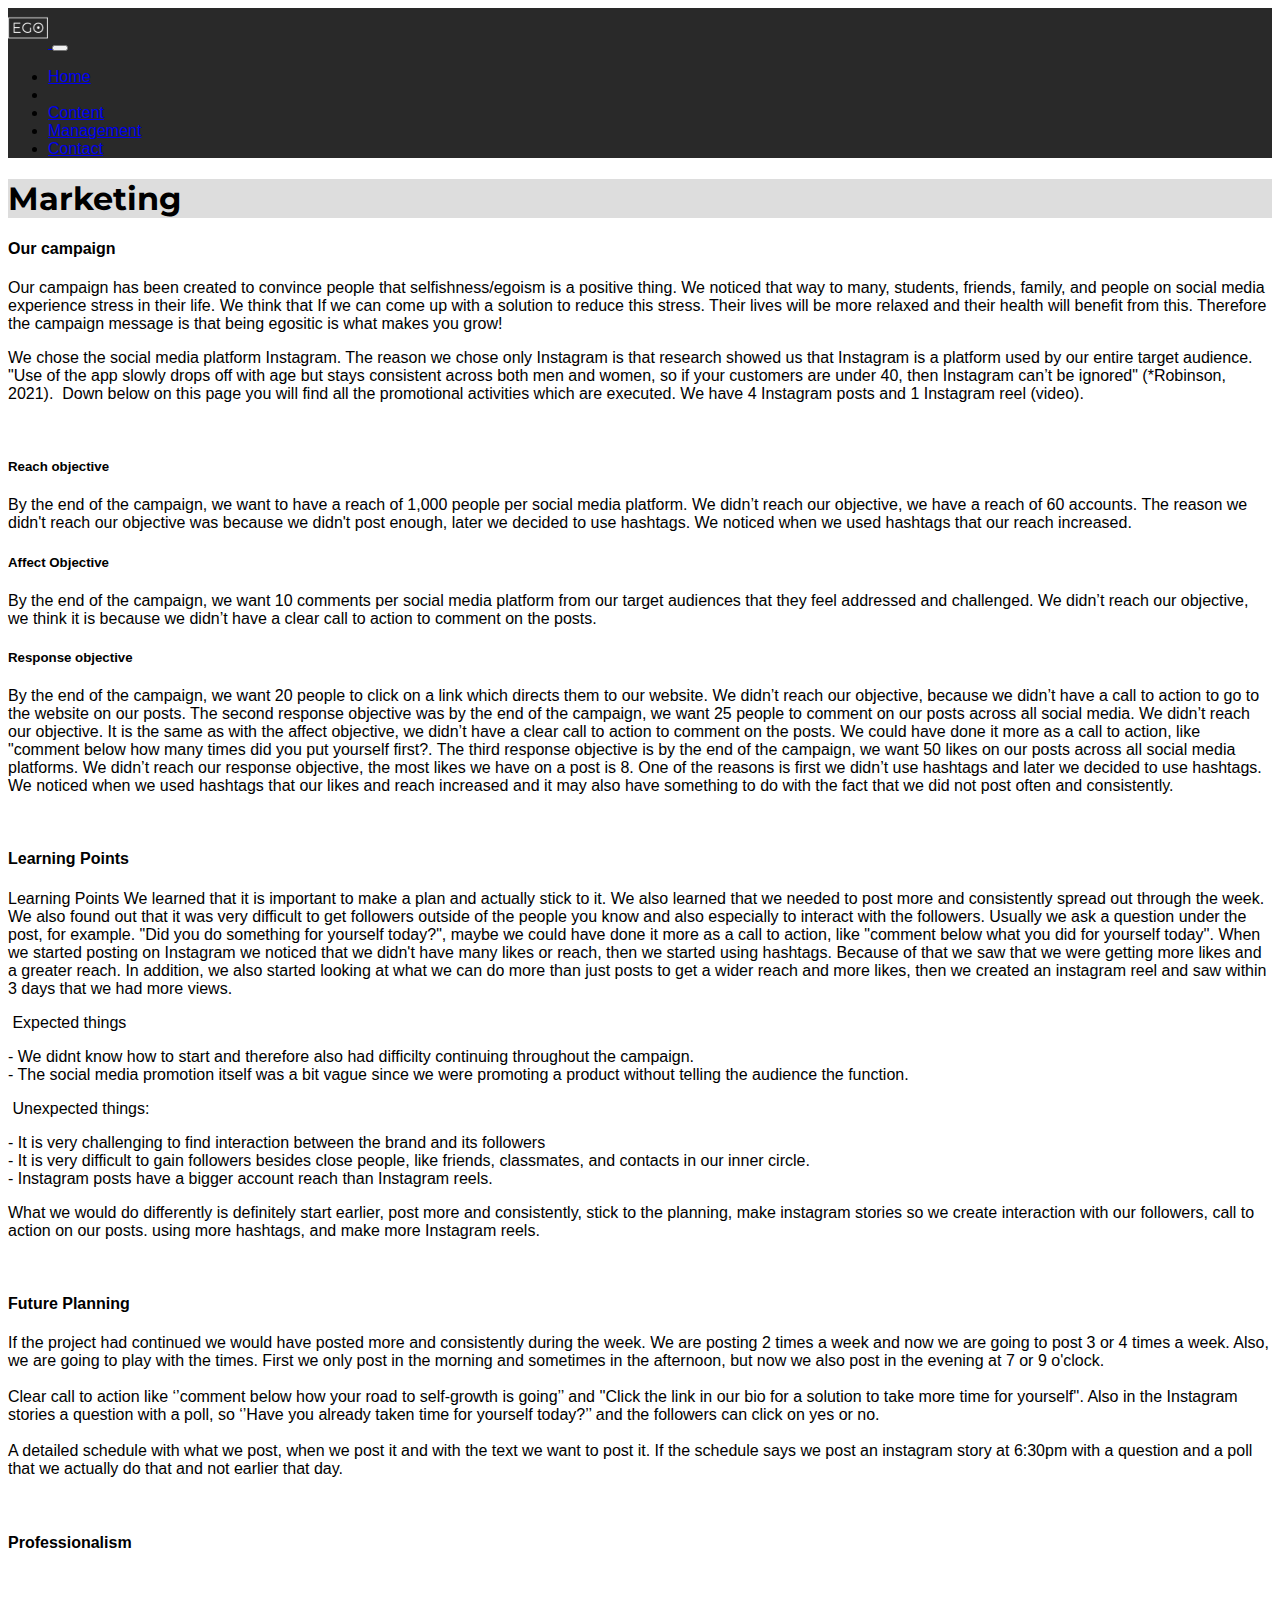
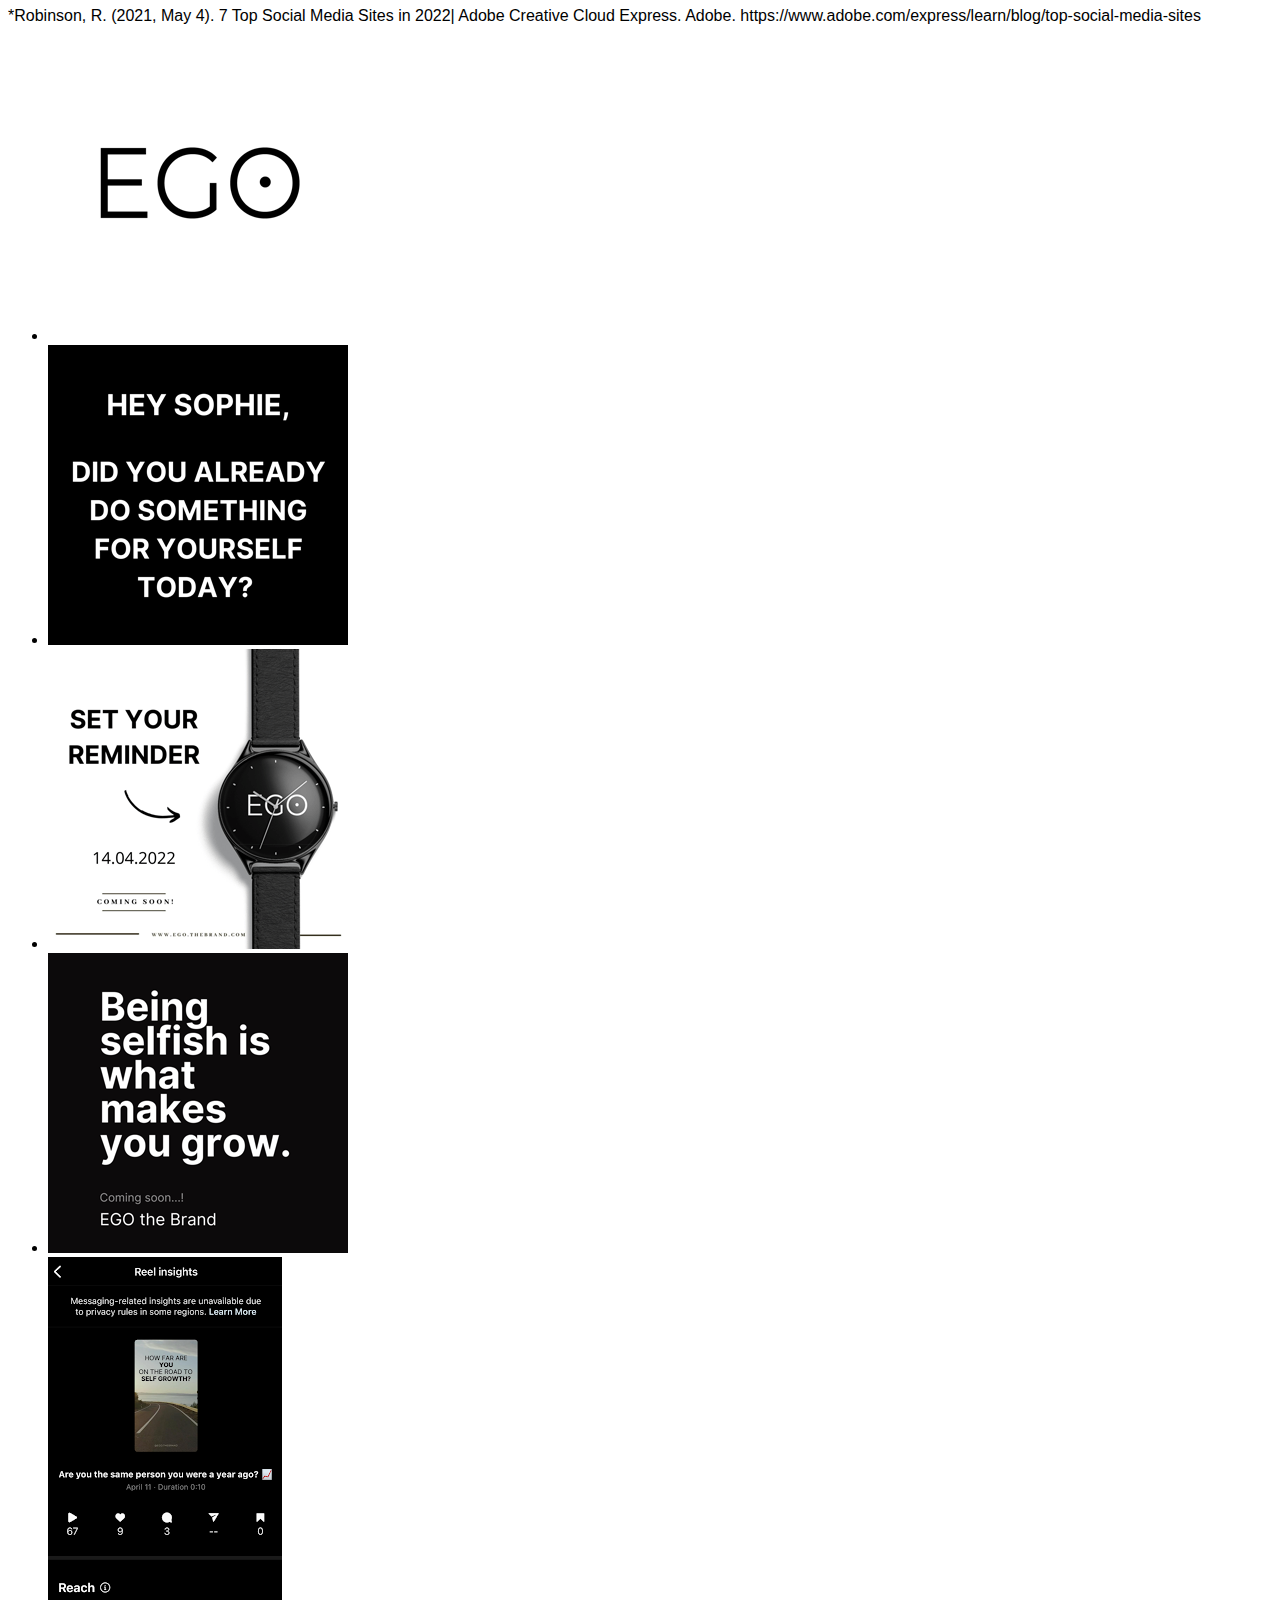
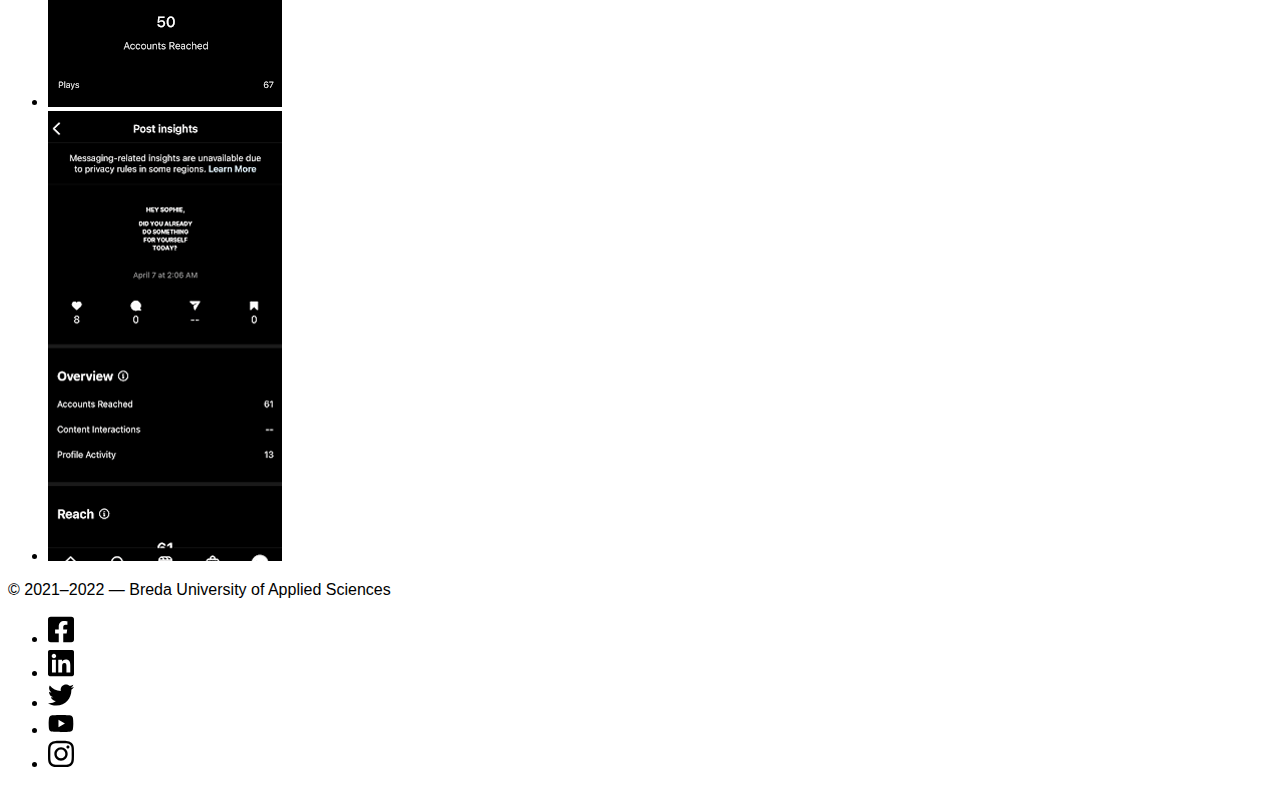
<file: Marketing.html>
<!doctype html>
<html lang="en">
  <head>
    <meta charset="utf-8">
    <meta name="viewport" content="width=device-width, initial-scale=1">

    <!-- Bootstrap CSS -->
    <link href="https://cdn.jsdelivr.net/npm/bootstrap@5.1.1/dist/css/bootstrap.min.css" rel="stylesheet" integrity="sha384-F3w7mX95PdgyTmZZMECAngseQB83DfGTowi0iMjiWaeVhAn4FJkqJByhZMI3AhiU" crossorigin="anonymous">

    <!-- Own Styles -->
    <link rel="stylesheet" href="css/styles.css">

    <!-- Bootstrap Javascript -->
    <script src="https://cdn.jsdelivr.net/npm/bootstrap@5.1.1/dist/js/bootstrap.bundle.min.js" integrity="sha384-/bQdsTh/da6pkI1MST/rWKFNjaCP5gBSY4sEBT38Q/9RBh9AH40zEOg7Hlq2THRZ" crossorigin="anonymous"></script>

    <title>Bootstrap Base Template | Corporate Information</title>
  </head>
  <body>

    <!-- Navigation bar, adapted from https://getbootstrap.com/docs/5.1/components/navbar/ -->
     <nav class="navbar navbar-expand-lg navbar-light">
      <div class="container-fluid">
        <a class="navbar-brand" href="#">
          <img src="images/logo-white.png" width="40" alt="Ego">
        </a>
        <button class="navbar-toggler" type="button" data-bs-toggle="collapse" data-bs-target="#navbarSupportedContent" aria-controls="navbarSupportedContent" aria-expanded="false" aria-label="Toggle navigation">
          <span class="navbar-toggler-icon"></span>
        </button>
        <div class="collapse navbar-collapse" id="navbarSupportedContent">
			<ul class="navbar-nav m-auto mb-2 mb-lg-0">
            <li class="nav-item">
              <a class="nav-link text-white" aria-current="page" href="index.html">Home</a>
            </li>
			<ul class="navbar-nav m-auto mb-2 mb-lg-0">
				</ul>
            <li class="nav-item"> </li>
            
			  <li class="nav-item">
              <a class="nav-link text-white" href="content.html">Content</a>
            </li>
			  <li class="nav-item">
              <a class="nav-link text-white" href="management.html">Management</a>
            </li>
			<li class="nav-item">
              <a class="nav-link text-white" href="contact.html">Contact</a>
            </li>
            </ul>
        </div>
      </div>
    </nav>
    <!-- End of navigation bar -->

    <header class="py-2 py-md-4 py-lg-5 text-center container-fluid bg-gradient text-black">
      <h1 class="fw-dark">Marketing&nbsp;</h1>
    </header>

    <main class="container py-4">
	  <h4 class="mt-4">Our campaign</h4>
      <p>Our campaign has been created to convince people that selfishness/egoism is a positive thing. We noticed that way to many, students, friends, family, and people on social media experience stress in their life. We think that If we can come up with a solution to reduce this stress. Their lives will be more relaxed and their health will benefit from this. Therefore the campaign message is that being egositic is what makes you grow!</p>
      <p>We chose the social media platform Instagram. The reason we chose only Instagram is that research showed us that Instagram is a platform used by our entire target audience. "Use of the app slowly drops off with age but stays consistent across both men and women, so if your customers are under 40, then Instagram can’t be ignored" (*Robinson, 2021).&nbsp; Down below on this page you will find all the promotional activities which are executed. We have 4 Instagram posts and 1 Instagram reel (video).</p>
		<p>&nbsp;</p>
		<h5>Reach objective</h5>
		<p>By the end of the campaign, we want to have a reach of 1,000 people per social media platform. We didn’t reach our objective, we have a reach of 60 accounts. The reason we didn't reach our objective was because we didn't post enough, later we decided to use hashtags. We noticed when we used hashtags that our reach increased.</p>
      	<h5>Affect Objective</h5>
		<p>By the end of the campaign, we want 10 comments per social media platform from our target audiences that they feel addressed and challenged. We didn’t reach our objective, we think it is because we didn’t have a clear call to action to comment on the posts.</p>
		<h5>Response objective</h5>
		<p>By the end of the campaign, we want 20 people to click on a link which directs them to our website. We didn’t reach our objective, because we didn’t have a call to action to go to the website on our posts. The second response objective was by the end of the campaign, we want 25 people to comment on our posts across all social media. We didn’t reach our objective. It is the same as with the affect objective, we didn’t have a clear call to action to comment on the posts. We could have done it more as a call to action, like "comment below how many times did you put yourself first?. The third response objective is by the end of the campaign, we want 50 likes on our posts across all social media platforms. We didn’t reach our response objective, the most likes we have on a post is 8. One of the reasons is first we didn’t use hashtags and later we decided to use hashtags. We noticed when we used hashtags that our likes and reach increased and it may also have something to do with the fact that we did not post often and consistently.</p>
		   
			<p>&nbsp;</p>
	<h4 class="mt-4">Learning Points</h4>
      <p>Learning Points We learned that it is important to make a plan and actually stick to it. We also learned that we needed to post more and consistently spread out through the week. We also found out that it was very difficult to get followers outside of the people you know and also especially to interact with the followers. Usually we ask a question under the post, for example. "Did you do something for yourself today?", maybe we could have done it more as a call to action, like "comment below what you did for yourself today''. When we started posting on Instagram we noticed that we didn't have many likes or reach, then we started using hashtags. Because of that we saw that we were getting more likes and a greater reach. In addition, we also started looking at what we can do more than just posts to get a wider reach and more likes, then we created an instagram reel and saw within 3 days that we had more views.</p>
	  <p>&nbsp;Expected things&nbsp; </p>
	  <p>- We didnt know how to start and therefore also had difficilty continuing throughout the campaign.<br>
	- The social media promotion itself was a bit vague since we were promoting a product without telling the audience the function.&nbsp; &nbsp;</p>
      <p>&nbsp;Unexpected things:</p>
      <p>- It is very challenging to find interaction between the brand and its followers&nbsp;&nbsp;<br>
	- It is very difficult to gain followers besides close people, like friends, classmates, and contacts in our inner circle. <br>
		  - Instagram posts have a bigger account reach than Instagram reels.</p>
<p>What we would do differently is definitely start earlier, post more and consistently, stick to the planning, make instagram stories so we create interaction with our followers, call to action on our posts. using more hashtags, and make more Instagram reels.</p>
		<p>&nbsp;</p>
<h4 class="mt-4">Future Planning</h4>
      <p>If the project had continued we would have posted more and consistently during the week. We are posting 2 times a week and now we are going to post 3 or 4 times a week. Also, we are going to play with the times. First we only post in the morning and sometimes in the afternoon, but now we also post in the evening at 7 or 9 o'clock. <br>
        <br>
Clear call to action like ‘’comment below how your road to self-growth is going’’ and ''Click the link in our bio for a solution to take more time for yourself''. Also in the Instagram stories a question with a poll, so ‘’Have you already taken time for yourself today?’’ and the followers can click on yes or no. <br>
<br>
A detailed schedule with what we post, when we post it and with the text we want to post it. If the schedule says we post an instagram story at 6:30pm with a question and a poll that we actually do that and not earlier that day.</p>
		<p>&nbsp;</p>
      <h4 class="mt-4">Professionalism</h4>
      <p>&nbsp;</p>
	  *Robinson, R. (2021, May 4). 7 Top Social Media Sites in 2022| Adobe Creative Cloud Express. Adobe. https://www.adobe.com/express/learn/blog/top-social-media-sites
    <ul class="list-unstyled d-flex flex-wrap justify-content-center align-items-center">
      <li class="m-2">
        <a href="https://www.instagram.com/p/CcNw3sis7zw/"><!-- Please make a link to your socials instead -->
          <img alt="Promotional post 1" class="img-thumbnail" src="images/promo1.png">
        </a>
      </li>
      <li class="m-2">
        <a href="https://www.instagram.com/p/CcC1BgVsjeL/"><!-- Please make a link to your socials instead -->
          <img alt="Promotional post 2" class="img-thumbnail" src="images/promo2.png">
        </a>
      </li>
      <li class="m-2">
        <a href="https://www.instagram.com/p/CbvIvqZDxIk/"><!-- Please make a link to your socials instead -->
          <img alt="Promotional post 3" class="img-thumbnail" src="images/promo3.png"><br>
        </a>
      </li>
		<li class="m-2">
        <a href="https://www.instagram.com/p/CbufVbNsDim/"><!-- Please make a link to your socials instead -->
          <img alt="Promotional post 4" class="img-thumbnail" src="images/promo4.png"><br>
        </a>
      </li>
		<li class="m-2">
         <img alt="Reel insights" class="img-thumbnail" src="images/insta1.png"><br>
              </li>
		<li class="m-2">
         <img alt="Post insights" class="img-thumbnail" src="images/insta2.png"><br>
              </li>
      </ul>
    </main>

    <!-- A footer with socials -->
    <footer class="sticky-bottom shadow-lg mt-5 py-4 bg-body">
      <div class="container d-flex justify-content-between align-items-center">
        <p>
          © 2021–2022 — Breda University of Applied Sciences
        </p>
        <ul class="list-unstyled d-flex align-items-center opacity-75">
          <li>
            <a href="https://www.facebook.com/bredauniversityas" target="_blank">
              <img class="m-2" src="images/facebook.svg" alt="Follow us on" width="26">
            </a>
          </li>
          <li>
            <a href="https://www.linkedin.com/school/bredauniversityas/" target="_blank">
              <img class="m-2" src="images/linkedin.svg" alt="Follow us on LinkedIn" width="26">
            </a>
          </li>
          <li>
            <a href="https://twitter.com/bredauas" target="_blank">
              <img class="m-2" src="images/twitter.svg" alt="Follow us on Twitter" width="26">
            </a>
          </li>
          <li>
            <a href="https://www.youtube.com/BredaUniversityofAppliedSciences" target="_blank">
              <img class="m-2" src="images/youtube.svg" alt="Follow us on YouTube" width="26">
            </a>
          </li>
          <li>
            <a href="https://www.instagram.com/bredauniversityas/" target="_blank">
              <img class="m-2" src="images/instagram.svg" alt="Follow us on Instagram" width="26">
            </a>
          </li>
        </ul>
      </div>
    </footer>
    <!-- End of the grid -->

  </body>
</html>
</file>
<file: css/styles.css>
/* Importing a Google Font */

@import url('https://fonts.googleapis.com/css2?family=Montserrat&display=swap');

/* Changing the main font and background colour */

body {
	font-family: Arial, sans-serif;
	background-color: #FFFFFF;
	color: black
}

/* Changing the background colour for the header */

header {
	background-color: #29292929;
	font-family: montserrat, sans-serif;
	color: #000000
}

/* Changing the background color for the navigation bar */

.navbar {
	background-color: #292929;



/* Effect on social media buttons */

footer a: hover 
	opacity: .5;	
}
</file>
